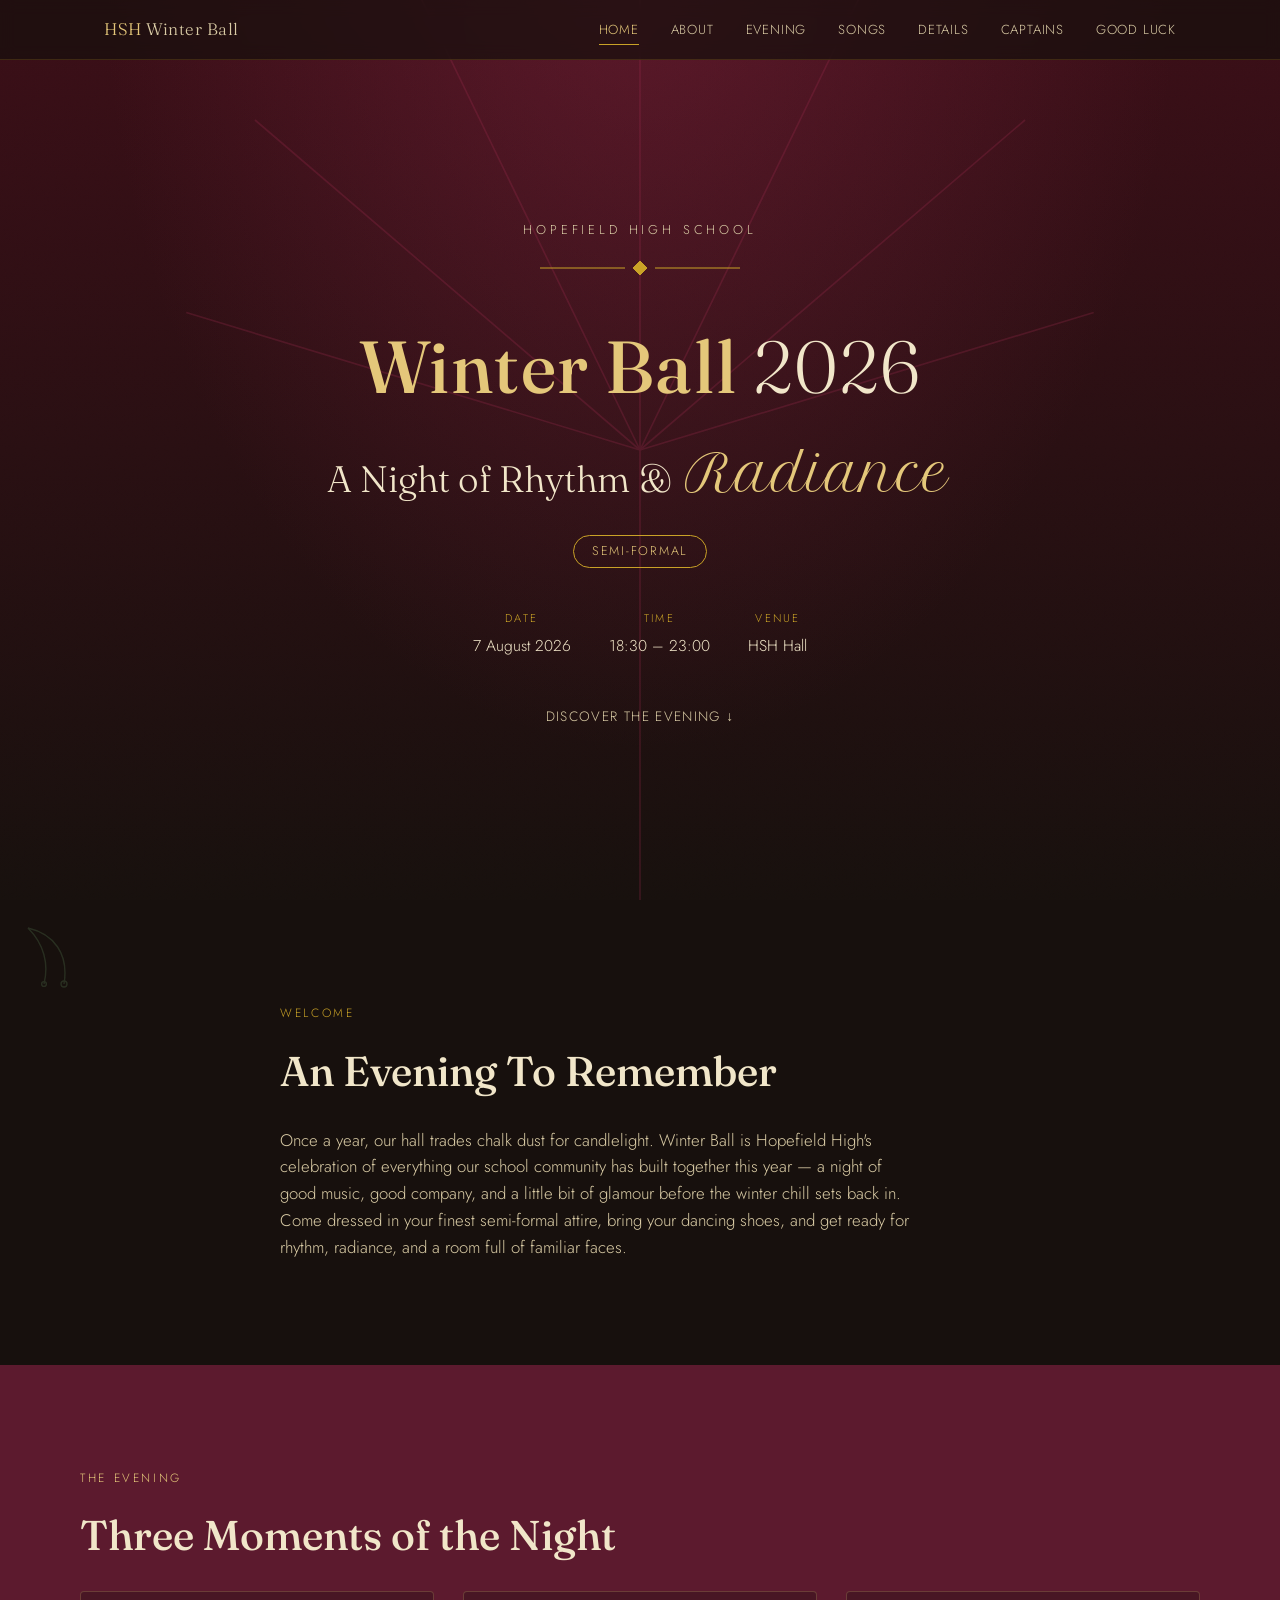
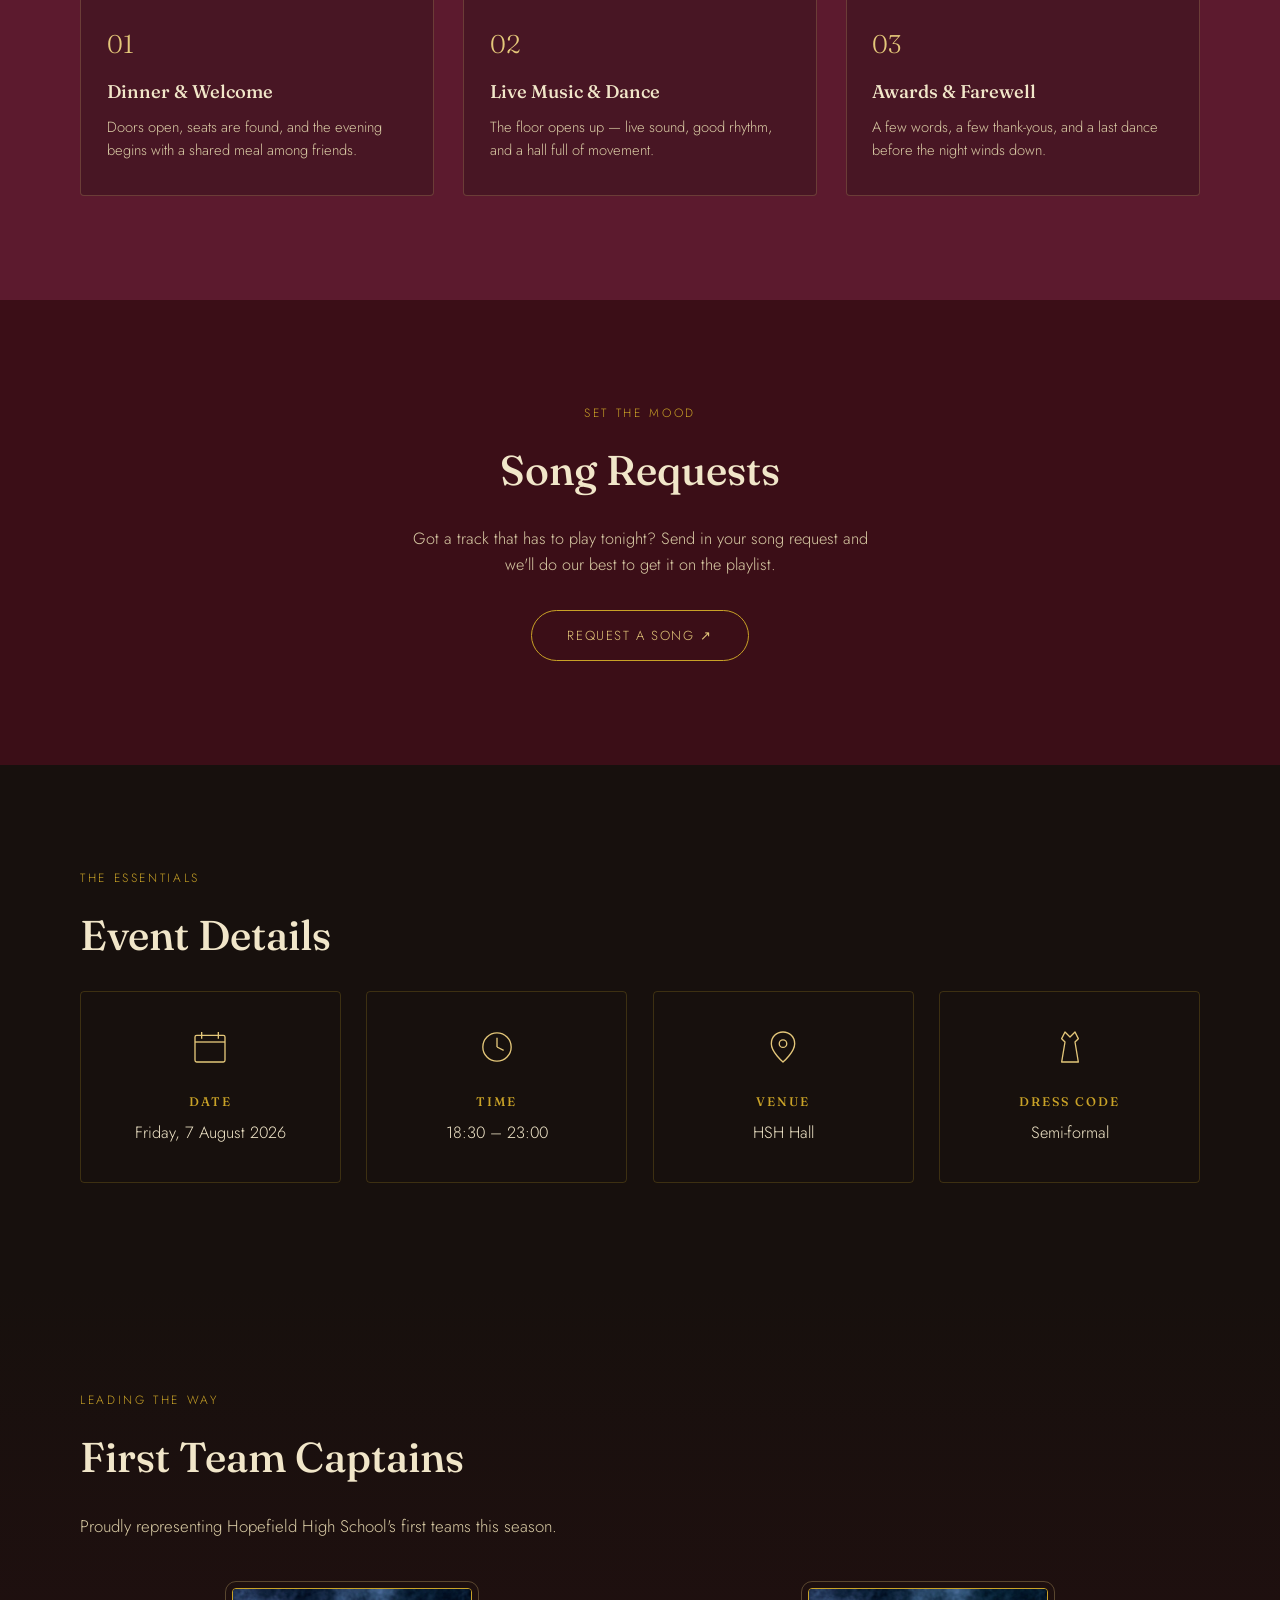
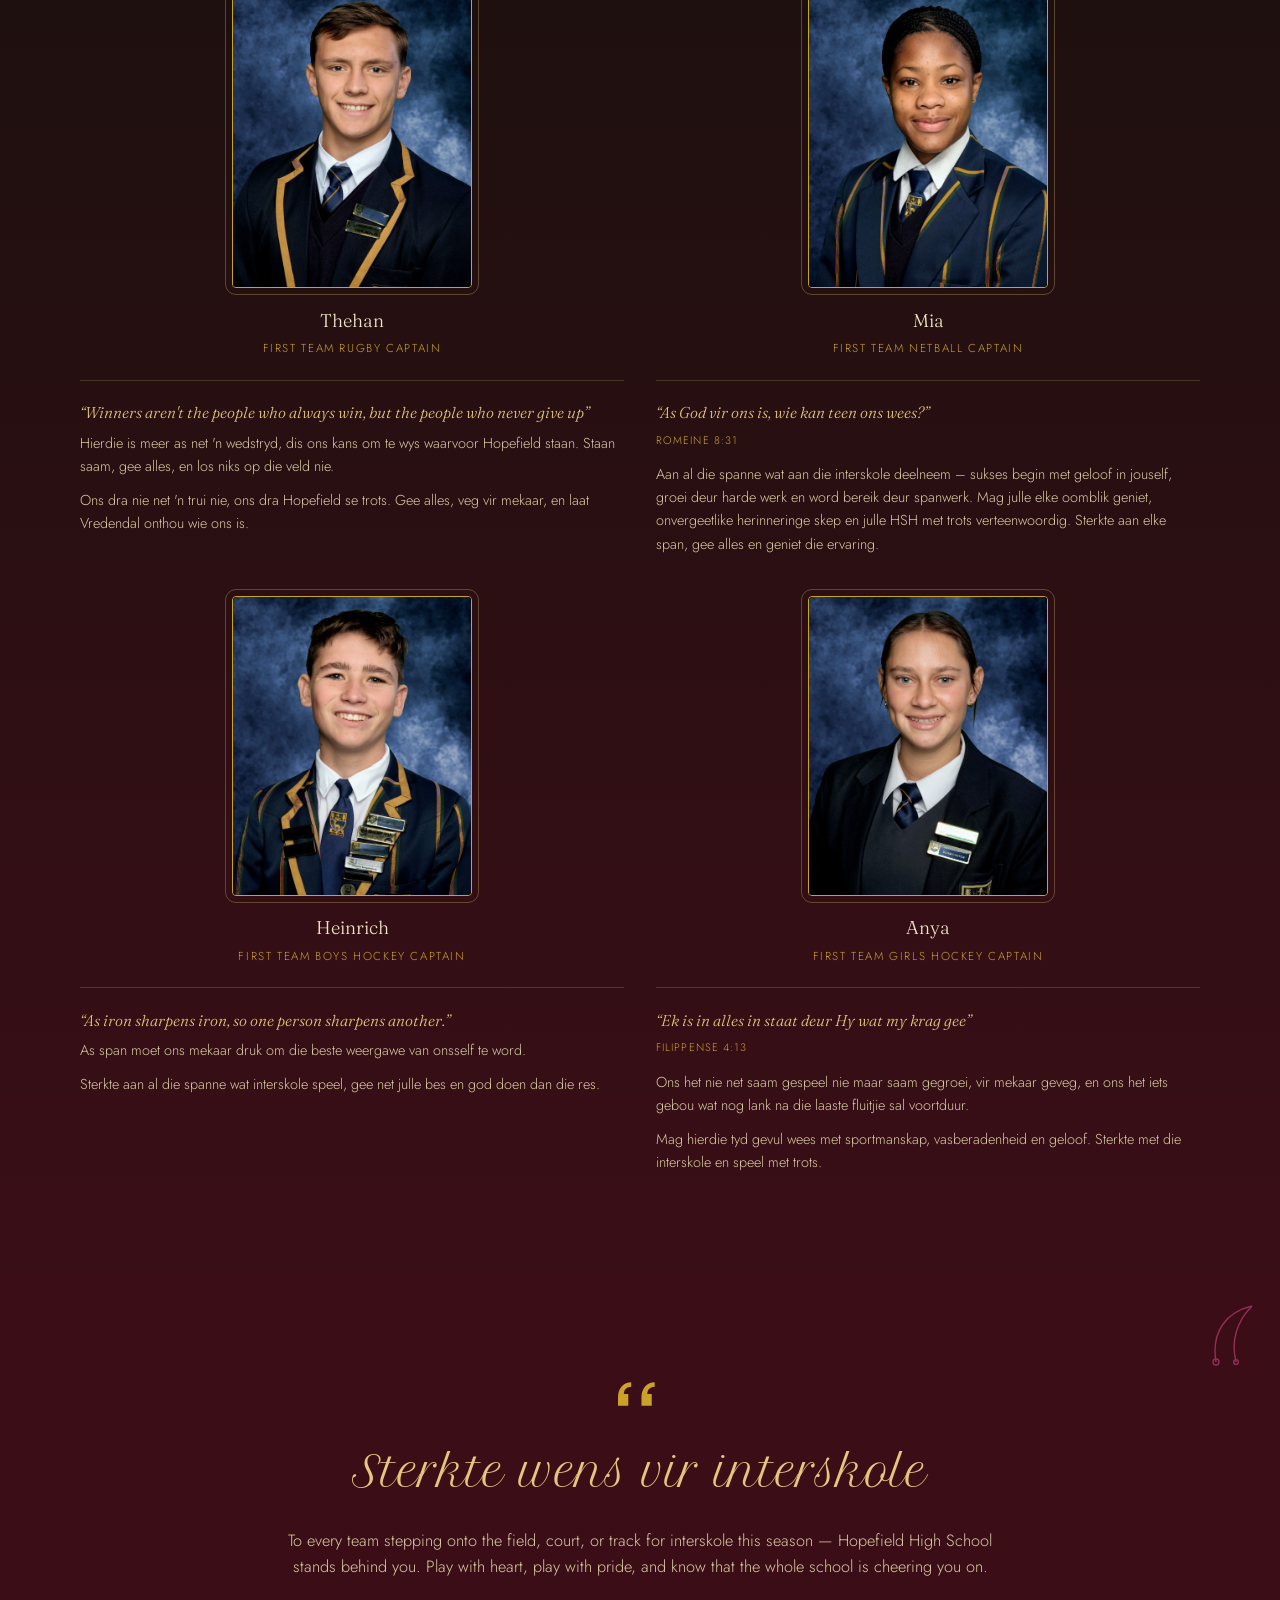
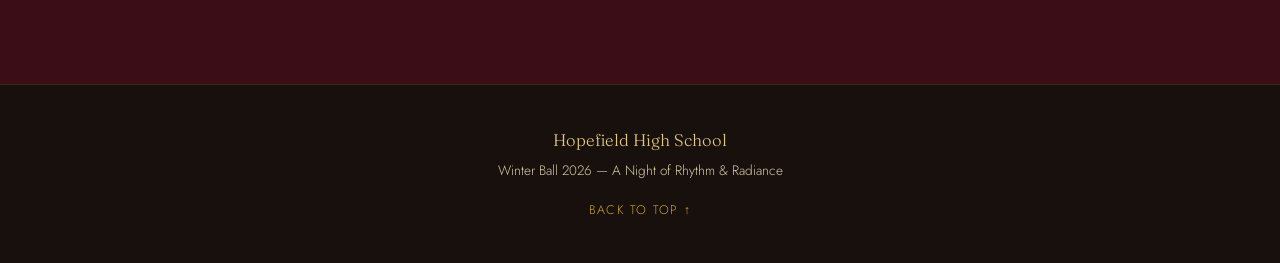
<file: index.html>
<!DOCTYPE html>
<html lang="en">
<head>
<meta charset="UTF-8">
<meta name="viewport" content="width=device-width, initial-scale=1.0">
<title>Winter Ball 2026 — A Night of Rhythm &amp; Radiance | Hopefield High School</title>
<meta name="description" content="Hopefield High School Winter Ball 2026 — A Night of Rhythm &amp; Radiance. 7 August 2026, HSH Hall.">
<link rel="preconnect" href="https://fonts.googleapis.com">
<link rel="preconnect" href="https://fonts.gstatic.com" crossorigin>
<link href="https://fonts.googleapis.com/css2?family=Fraunces:ital,opsz,wght@0,9..144,300;0,9..144,500;0,9..144,600;1,9..144,500&family=Petit+Formal+Script&family=Jost:wght@300;400;500;600&display=swap" rel="stylesheet">
<link rel="stylesheet" href="css/styles.css">
</head>
<body>

<a class="skip-link" href="#main">Skip to content</a>

<header class="site-nav" id="siteNav">
  <div class="nav-inner">
    <a href="#top" class="brand">HSH <span>Winter Ball</span></a>
    <button class="nav-toggle" id="navToggle" aria-expanded="false" aria-controls="navMenu" aria-label="Toggle navigation menu">
      <span></span><span></span><span></span>
    </button>
    <nav id="navMenu" class="nav-menu">
      <a href="#top" class="nav-link">Home</a>
      <a href="#about" class="nav-link">About</a>
      <a href="#programme" class="nav-link">Evening</a>
      <a href="#songs" class="nav-link">Songs</a>
      <a href="#details" class="nav-link">Details</a>
      <a href="#captains" class="nav-link">Captains</a>
      <a href="#goodluck" class="nav-link">Good Luck</a>
    </nav>
  </div>
</header>

<main id="main">

  <!-- HERO -->
  <section class="hero" id="top">
    <div class="hero-ornament" aria-hidden="true">
      <svg viewBox="0 0 800 800" class="feather-burst">
        <g stroke="currentColor" fill="none" stroke-width="1.2" opacity="0.55">
          <path d="M400 400 L400 40" />
          <path d="M400 400 L560 70" />
          <path d="M400 400 L680 160" />
          <path d="M400 400 L730 300" />
          <path d="M400 400 L240 70" />
          <path d="M400 400 L120 160" />
          <path d="M400 400 L70 300" />
          <path d="M400 400 L400 730" />
        </g>
      </svg>
    </div>

    <div class="hero-content">
      <p class="eyebrow">Hopefield High School</p>
      <div class="ornament-rule" aria-hidden="true">
        <svg viewBox="0 0 200 20"><line x1="0" y1="10" x2="85" y2="10" /><path d="M100 3 L107 10 L100 17 L93 10 Z" /><line x1="115" y1="10" x2="200" y2="10" /></svg>
      </div>
      <h1 class="hero-title">Winter Ball <span class="year">2026</span></h1>
      <p class="hero-sub">A Night of Rhythm &amp; <span class="script">Radiance</span></p>
      <p class="hero-tag">Semi&#8209;formal</p>

      <ul class="hero-meta">
        <li><span class="meta-label">Date</span>7 August 2026</li>
        <li><span class="meta-label">Time</span>18:30 – 23:00</li>
        <li><span class="meta-label">Venue</span>HSH Hall</li>
      </ul>

      <a href="#about" class="cta-link">Discover the evening ↓</a>
    </div>
  </section>

  <!-- ABOUT / INTRO -->
  <section class="section intro" id="about">
    <div class="corner-sprig top-left" aria-hidden="true">
      <svg viewBox="0 0 120 120"><g fill="none" stroke="currentColor" stroke-width="1.4"><path d="M4 4 C 30 10, 45 30, 40 60" /><circle cx="40" cy="60" r="3" /><path d="M4 4 C 20 20, 25 40, 20 60" /><circle cx="20" cy="60" r="2.4" /></g></svg>
    </div>
    <div class="section-inner narrow">
      <p class="kicker">Welcome</p>
      <h2 class="section-title">An Evening To Remember</h2>
      <!-- Placeholder copy for the "inleiding" (introduction) — replace with the school's official welcome text -->
      <p class="lede">
        Once a year, our hall trades chalk dust for candlelight. Winter Ball is Hopefield High's
        celebration of everything our school community has built together this year — a night of good
        music, good company, and a little bit of glamour before the winter chill sets back in.
        Come dressed in your finest semi-formal attire, bring your dancing shoes, and get ready for
        rhythm, radiance, and a room full of familiar faces.
      </p>
    </div>
  </section>

  <!-- PROGRAMME TEASER ("3sinne") -->
  <section class="section programme" id="programme">
    <div class="section-inner">
      <p class="kicker light">The Evening</p>
      <h2 class="section-title light">Three Moments of the Night</h2>
      <!-- Placeholder content standing in for the note's "3sinne" — swap in the confirmed programme once finalised -->
      <div class="programme-grid">
        <article class="programme-card">
          <span class="programme-index">01</span>
          <h3>Dinner &amp; Welcome</h3>
          <p>Doors open, seats are found, and the evening begins with a shared meal among friends.</p>
        </article>
        <article class="programme-card">
          <span class="programme-index">02</span>
          <h3>Live Music &amp; Dance</h3>
          <p>The floor opens up — live sound, good rhythm, and a hall full of movement.</p>
        </article>
        <article class="programme-card">
          <span class="programme-index">03</span>
          <h3>Awards &amp; Farewell</h3>
          <p>A few words, a few thank-yous, and a last dance before the night winds down.</p>
        </article>
      </div>
    </div>
  </section>

  <!-- SONG REQUESTS -->
  <section class="section song-requests" id="songs">
    <div class="section-inner narrow center">
      <p class="kicker">Set The Mood</p>
      <h2 class="section-title">Song Requests</h2>
      <p class="song-lede">Got a track that has to play tonight? Send in your song request and we'll do our best to get it on the playlist.</p>
      <a href="https://docs.google.com/forms/d/e/1FAIpQLScP4zyF2mtS-XS2QLF587Y3mhEnAkgJbq_kgKrI3jQ99-T0zQ/viewform?usp=dialog" class="song-btn" target="_blank" rel="noopener">Request a Song ↗</a>
    </div>
  </section>

  <!-- EVENT DETAILS -->
  <section class="section details" id="details">
    <div class="section-inner">
      <p class="kicker">The Essentials</p>
      <h2 class="section-title">Event Details</h2>
      <div class="details-grid">

        <div class="detail-card">
          <svg class="detail-icon" viewBox="0 0 48 48" aria-hidden="true"><rect x="6" y="10" width="36" height="32" rx="2" fill="none" stroke="currentColor" stroke-width="1.6"/><line x1="6" y1="18" x2="42" y2="18" stroke="currentColor" stroke-width="1.6"/><line x1="14" y1="6" x2="14" y2="14" stroke="currentColor" stroke-width="1.6"/><line x1="34" y1="6" x2="34" y2="14" stroke="currentColor" stroke-width="1.6"/></svg>
          <h3>Date</h3>
          <p>Friday, 7 August 2026</p>
        </div>

        <div class="detail-card">
          <svg class="detail-icon" viewBox="0 0 48 48" aria-hidden="true"><circle cx="24" cy="24" r="17" fill="none" stroke="currentColor" stroke-width="1.6"/><line x1="24" y1="24" x2="24" y2="13" stroke="currentColor" stroke-width="1.6"/><line x1="24" y1="24" x2="32" y2="28" stroke="currentColor" stroke-width="1.6"/></svg>
          <h3>Time</h3>
          <p>18:30 – 23:00</p>
        </div>

        <div class="detail-card">
          <svg class="detail-icon" viewBox="0 0 48 48" aria-hidden="true"><path d="M24 6c-8 0-14 6-14 14 0 10 14 22 14 22s14-12 14-22c0-8-6-14-14-14z" fill="none" stroke="currentColor" stroke-width="1.6"/><circle cx="24" cy="20" r="4.5" fill="none" stroke="currentColor" stroke-width="1.6"/></svg>
          <h3>Venue</h3>
          <p>HSH Hall</p>
        </div>

        <div class="detail-card">
          <svg class="detail-icon" viewBox="0 0 48 48" aria-hidden="true"><path d="M18 6 L24 12 L30 6 L34 14 L30 18 L34 42 L14 42 L18 18 L14 14 Z" fill="none" stroke="currentColor" stroke-width="1.6" stroke-linejoin="round"/></svg>
          <h3>Dress Code</h3>
          <p>Semi-formal</p>
        </div>

      </div>
    </div>
  </section>

  <!-- FIRST TEAM CAPTAINS -->
  <section class="section captains" id="captains">
    <div class="section-inner">
      <p class="kicker">Leading The Way</p>
      <h2 class="section-title">First Team Captains</h2>
      <p class="section-lede">Proudly representing Hopefield High School's first teams this season.</p>

      <div class="captains-grid">

        <figure class="captain-card">
          <div class="captain-frame">
            <img src="assets/captains/thehan.jpg" alt="Thehan, First Team Rugby Captain">
          </div>
          <figcaption>
            <span class="captain-name">Thehan</span>
            <span class="captain-role">First Team Rugby Captain</span>
          </figcaption>
          <blockquote class="captain-quote">
            <p class="quote-line">&ldquo;Winners aren't the people who always win, but the people who never give up&rdquo;</p>
            <p class="quote-body">Hierdie is meer as net 'n wedstryd, dis ons kans om te wys waarvoor Hopefield staan. Staan saam, gee alles, en los niks op die veld nie.</p>
            <p class="quote-body">Ons dra nie net 'n trui nie, ons dra Hopefield se trots. Gee alles, veg vir mekaar, en laat Vredendal onthou wie ons is.</p>
          </blockquote>
        </figure>

        <figure class="captain-card">
          <div class="captain-frame">
            <img src="assets/captains/mia.jpg" alt="Mia, First Netball Team Captain">
          </div>
          <figcaption>
            <span class="captain-name">Mia</span>
            <span class="captain-role">First Team Netball Captain</span>
          </figcaption>
          <blockquote class="captain-quote">
            <p class="quote-line">&ldquo;As God vir ons is, wie kan teen ons wees?&rdquo;</p>
            <cite class="quote-cite">Romeine 8:31</cite>
            <p class="quote-body">Aan al die spanne wat aan die interskole deelneem – sukses begin met geloof in jouself, groei deur harde werk en word bereik deur spanwerk. Mag julle elke oomblik geniet, onvergeetlike herinneringe skep en julle HSH met trots verteenwoordig. Sterkte aan elke span, gee alles en geniet die ervaring.</p>
          </blockquote>
        </figure>

        <figure class="captain-card">
          <div class="captain-frame">
            <img src="assets/captains/heinrich.jpg" alt="Heinrich, First Team Boys Hockey Captain">
          </div>
          <figcaption>
            <span class="captain-name">Heinrich</span>
            <span class="captain-role">First Team Boys Hockey Captain</span>
          </figcaption>
          <blockquote class="captain-quote">
            <p class="quote-line">&ldquo;As iron sharpens iron, so one person sharpens another.&rdquo;</p>
            <p class="quote-body">As span moet ons mekaar druk om die beste weergawe van onsself te word.</p>
            <p class="quote-body">Sterkte aan al die spanne wat interskole speel, gee net julle bes en god doen dan die res.</p>
          </blockquote>
        </figure>

        <figure class="captain-card">
          <div class="captain-frame">
            <img src="assets/captains/anya.jpg" alt="Anya, First Team Girls Hockey Captain">
          </div>
          <figcaption>
            <span class="captain-name">Anya</span>
            <span class="captain-role">First Team Girls Hockey Captain</span>
          </figcaption>
          <blockquote class="captain-quote">
            <p class="quote-line">&ldquo;Ek is in alles in staat deur Hy wat my krag gee&rdquo;</p>
            <cite class="quote-cite">Filippense 4:13</cite>
            <p class="quote-body">Ons het nie net saam gespeel nie maar saam gegroei, vir mekaar geveg, en ons het iets gebou wat nog lank na die laaste fluitjie sal voortduur.</p>
            <p class="quote-body">Mag hierdie tyd gevul wees met sportmanskap, vasberadenheid en geloof. Sterkte met die interskole en speel met trots.</p>
          </blockquote>
        </figure>

      </div>
    </div>
  </section>

  <!-- GOOD LUCK BANNER -->
  <section class="section goodluck" id="goodluck">
    <div class="corner-sprig top-right" aria-hidden="true">
      <svg viewBox="0 0 120 120"><g fill="none" stroke="currentColor" stroke-width="1.4"><path d="M116 4 C 90 10, 75 30, 80 60" /><circle cx="80" cy="60" r="3" /><path d="M116 4 C 100 20, 95 40, 100 60" /><circle cx="100" cy="60" r="2.4" /></g></svg>
    </div>
    <div class="section-inner narrow center">
      <svg class="quote-mark" viewBox="0 0 60 40" aria-hidden="true"><path d="M0 20 C0 8 8 0 18 0 L18 6 C12 6 8 10 8 16 L14 16 L14 32 L0 32 Z M32 20 C32 8 40 0 50 0 L50 6 C44 6 40 10 40 16 L46 16 L46 32 L32 32 Z" fill="currentColor"/></svg>
      <p class="goodluck-text">Sterkte wens vir interskole</p>
      <p class="goodluck-sub">
        To every team stepping onto the field, court, or track for interskole this season —
        Hopefield High School stands behind you. Play with heart, play with pride, and know that
        the whole school is cheering you on.
      </p>
    </div>
  </section>

</main>

<footer class="site-footer">
  <div class="footer-inner">
    <p class="footer-brand">Hopefield High School</p>
    <p class="footer-note">Winter Ball 2026 — A Night of Rhythm &amp; Radiance</p>
    <a href="#top" class="back-to-top">Back to top ↑</a>
  </div>
</footer>

<script src="js/main.js"></script>
</body>
</html>
</file>
<file: css/styles.css>
/* ==========================================================================
   Hopefield High School — Winter Ball 2026
   Palette drawn from the physical ticket (maroon / magenta / gold / cream)
   ========================================================================== */

:root {
  --ink: #17100D;
  --maroon-deep: #3B0E17;
  --maroon-mid: #4B1220;
  --wine: #5C1A2E;
  --magenta: #9C2B4E;
  --gold: #C9A227;
  --gold-soft: #E4C77A;
  --cream: #F1E6C9;
  --cream-dim: #D9CBA5;
  --forest: #33402C;
  --rose: #C4407A;

  --font-display: "Fraunces", "Iowan Old Style", serif;
  --font-script: "Petit Formal Script", cursive;
  --font-body: "Jost", "Segoe UI", sans-serif;

  --max-w: 1120px;
}

/* ---------- Reset ---------- */
*, *::before, *::after { box-sizing: border-box; }
html { scroll-behavior: smooth; }
body {
  margin: 0;
  background: var(--ink);
  color: var(--cream);
  font-family: var(--font-body);
  font-weight: 300;
  line-height: 1.6;
  -webkit-font-smoothing: antialiased;
}
img { max-width: 100%; display: block; }
a { color: inherit; text-decoration: none; }
h1, h2, h3 { font-family: var(--font-display); margin: 0; font-weight: 500; }
p { margin: 0; }
ul { margin: 0; padding: 0; list-style: none; }
button { font: inherit; background: none; border: none; cursor: pointer; color: inherit; }

.skip-link {
  position: absolute; left: -999px; top: 0;
  background: var(--gold); color: var(--ink); padding: 8px 14px; z-index: 999;
}
.skip-link:focus { left: 8px; top: 8px; }

/* faint film-grain so dark panels don't read as a flat gradient */
body::before {
  content: "";
  position: fixed; inset: 0; pointer-events: none; z-index: 1;
  opacity: 0.05; mix-blend-mode: overlay;
  background-image: url("data:image/svg+xml;utf8,<svg xmlns='http://www.w3.org/2000/svg' width='120' height='120'><filter id='n'><feTurbulence type='fractalNoise' baseFrequency='0.9' numOctaves='2' stitchTiles='stitch'/></filter><rect width='100%25' height='100%25' filter='url(%23n)'/></svg>");
}

/* ---------- Section shells ---------- */
.section { position: relative; padding: 6.5rem 1.5rem; overflow: hidden; }
.section-inner { max-width: var(--max-w); margin: 0 auto; position: relative; z-index: 2; }
.section-inner.narrow { max-width: 720px; }
.section-inner.center { text-align: center; }

.intro { background: var(--ink); }
.details { background: var(--ink); }
.captains { background: linear-gradient(180deg, var(--ink) 0%, var(--maroon-deep) 100%); }
.goodluck { background: var(--maroon-deep); }

.kicker {
  font-family: var(--font-body); letter-spacing: 0.22em; text-transform: uppercase;
  font-size: 0.75rem; color: var(--gold); margin: 0 0 0.9rem;
}
.kicker.light { color: var(--gold-soft); }
.section-title { font-size: clamp(1.9rem, 3.4vw, 2.6rem); color: var(--cream); margin-bottom: 1.4rem; }
.section-title.light { color: var(--cream); }
.section-lede, .lede {
  color: var(--cream-dim); font-size: 1.05rem; max-width: 640px;
}
.section-lede { margin-bottom: 3rem; }

/* reveal-on-scroll (JS toggles .is-visible) */
.reveal { opacity: 0; transform: translateY(24px); transition: opacity 0.7s ease, transform 0.7s ease; }
.reveal.is-visible { opacity: 1; transform: translateY(0); }

/* ---------- Nav ---------- */
.site-nav {
  position: fixed; top: 0; left: 0; right: 0; z-index: 100;
  background: rgba(23, 16, 13, 0.72);
  backdrop-filter: blur(8px);
  border-bottom: 1px solid rgba(201, 162, 39, 0.18);
  transition: background 0.3s ease;
}
.nav-inner {
  max-width: var(--max-w); margin: 0 auto; padding: 0.9rem 1.5rem;
  display: flex; align-items: center; justify-content: space-between;
}
.brand {
  font-family: var(--font-display); font-size: 1.05rem; letter-spacing: 0.03em; color: var(--gold-soft);
}
.brand span { color: var(--cream-dim); font-weight: 300; }

.nav-menu { display: flex; gap: 2rem; }
.nav-link {
  font-size: 0.82rem; letter-spacing: 0.06em; text-transform: uppercase;
  color: var(--cream-dim); position: relative; padding: 0.3rem 0;
  transition: color 0.25s ease;
}
.nav-link::after {
  content: ""; position: absolute; left: 0; bottom: 0; height: 1px; width: 0;
  background: var(--gold); transition: width 0.25s ease;
}
.nav-link:hover, .nav-link.active { color: var(--gold-soft); }
.nav-link:hover::after, .nav-link.active::after { width: 100%; }

.nav-toggle {
  display: none; flex-direction: column; gap: 5px; padding: 6px; z-index: 110;
}
.nav-toggle span { display: block; width: 22px; height: 1.4px; background: var(--gold-soft); transition: transform 0.25s ease, opacity 0.25s ease; }
.nav-toggle[aria-expanded="true"] span:nth-child(1) { transform: translateY(6.4px) rotate(45deg); }
.nav-toggle[aria-expanded="true"] span:nth-child(2) { opacity: 0; }
.nav-toggle[aria-expanded="true"] span:nth-child(3) { transform: translateY(-6.4px) rotate(-45deg); }

/* ---------- Hero ---------- */
.hero {
  position: relative; min-height: 100vh; display: flex; align-items: center; justify-content: center;
  text-align: center; padding: 7rem 1.5rem 4rem;
  background:
    radial-gradient(ellipse at 50% -10%, rgba(156, 43, 78, 0.35), transparent 60%),
    linear-gradient(180deg, var(--maroon-deep) 0%, var(--ink) 100%);
  overflow: hidden;
}
.hero-ornament {
  position: absolute; inset: 0; display: flex; align-items: center; justify-content: center;
  color: var(--magenta); opacity: 0.5; pointer-events: none;
}
.feather-burst { width: min(140vw, 1100px); height: min(140vw, 1100px); animation: spin 90s linear infinite; }
@keyframes spin { to { transform: rotate(360deg); } }

.hero-content { position: relative; z-index: 2; max-width: 720px; }
.eyebrow {
  font-size: 0.8rem; letter-spacing: 0.3em; text-transform: uppercase; color: var(--cream-dim); margin-bottom: 1.1rem;
}
.ornament-rule { color: var(--gold); width: 220px; margin: 0 auto 1.4rem; }
.ornament-rule svg { width: 100%; height: 20px; stroke: currentColor; fill: currentColor; }

.hero-title {
  font-size: clamp(2.6rem, 8vw, 4.6rem); color: var(--gold-soft); letter-spacing: 0.02em;
}
.hero-title .year { color: var(--cream); font-weight: 300; }
.hero-sub {
  font-family: var(--font-display); font-size: clamp(1.6rem, 4vw, 2.3rem); color: var(--cream); margin-top: 0.6rem;
}
.hero-sub .script { font-family: var(--font-script); color: var(--gold-soft); font-size: 1.35em; padding: 0 0.1em; }
.hero-tag {
  display: inline-block; margin-top: 1.3rem; padding: 0.35rem 1.1rem;
  border: 1px solid var(--gold); border-radius: 999px; font-size: 0.78rem;
  letter-spacing: 0.14em; text-transform: uppercase; color: var(--gold-soft);
}

.hero-meta {
  display: flex; flex-wrap: wrap; justify-content: center; gap: 2.4rem;
  margin-top: 2.6rem; font-size: 0.98rem; color: var(--cream);
}
.hero-meta li { display: flex; flex-direction: column; align-items: center; gap: 0.3rem; }
.meta-label {
  font-size: 0.7rem; letter-spacing: 0.2em; text-transform: uppercase; color: var(--gold);
}

.cta-link {
  display: inline-block; margin-top: 3rem; font-size: 0.85rem; letter-spacing: 0.1em;
  text-transform: uppercase; color: var(--cream-dim); border-bottom: 1px solid transparent;
  transition: color 0.25s ease, border-color 0.25s ease;
}
.cta-link:hover { color: var(--gold-soft); border-color: var(--gold-soft); }

/* ---------- Corner sprigs ---------- */
.corner-sprig { position: absolute; width: 120px; height: 120px; color: var(--forest); opacity: 0.65; z-index: 1; }
.corner-sprig.top-left { top: 1.5rem; left: 1.5rem; }
.corner-sprig.top-right { top: 1.5rem; right: 1.5rem; color: var(--rose); }

/* ---------- Programme ---------- */
.programme { background: var(--wine); }
.programme-grid {
  display: grid; grid-template-columns: repeat(3, 1fr); gap: 1.8rem; margin-top: 1rem;
}
.programme-card {
  background: rgba(23, 16, 13, 0.28); border: 1px solid rgba(228, 199, 122, 0.22);
  border-radius: 4px; padding: 2rem 1.6rem;
}
.programme-index { font-family: var(--font-display); font-size: 1.6rem; color: var(--gold-soft); }
.programme-card h3 { color: var(--cream); font-size: 1.15rem; margin: 0.7rem 0 0.6rem; }
.programme-card p { color: var(--cream-dim); font-size: 0.92rem; }

/* ---------- Song Requests ---------- */
.song-requests { background: var(--maroon-deep); }
.song-lede {
  color: var(--cream-dim); font-size: 1.02rem; max-width: 480px; margin: 0 auto 2rem;
}
.song-btn {
  display: inline-block; padding: 0.85rem 2.2rem; border: 1px solid var(--gold);
  border-radius: 999px; font-size: 0.82rem; letter-spacing: 0.12em; text-transform: uppercase;
  color: var(--gold-soft); transition: background 0.25s ease, color 0.25s ease, transform 0.25s ease;
}
.song-btn:hover { background: var(--gold); color: var(--ink); transform: translateY(-2px); }

/* ---------- Details ---------- */
.details-grid {
  display: grid; grid-template-columns: repeat(4, 1fr); gap: 1.6rem;
}
.detail-card {
  text-align: center; padding: 2.2rem 1.2rem; border: 1px solid rgba(201, 162, 39, 0.22);
  border-radius: 4px; transition: border-color 0.3s ease, transform 0.3s ease;
}
.detail-card:hover { border-color: var(--gold); transform: translateY(-4px); }
.detail-icon { width: 40px; height: 40px; color: var(--gold-soft); margin: 0 auto 1.1rem; }
.detail-card h3 { font-size: 0.78rem; letter-spacing: 0.16em; text-transform: uppercase; color: var(--gold); margin-bottom: 0.5rem; }
.detail-card p { color: var(--cream); font-size: 1.02rem; }

/* ---------- Captains ---------- */
.captains-grid {
  display: grid; grid-template-columns: repeat(2, 1fr); gap: 2.5rem 2rem;
}
.captain-card { margin: 0; text-align: center; }
.captain-frame {
  position: relative; width: 100%; max-width: 240px; margin: 0 auto; aspect-ratio: 4 / 5; border-radius: 4px;
  background: linear-gradient(160deg, var(--wine), var(--maroon-mid));
  border: 1px solid var(--gold);
  outline: 1px solid rgba(228, 199, 122, 0.3); outline-offset: 6px;
  display: flex; align-items: center; justify-content: center;
  overflow: hidden;
}
.captain-frame img { width: 100%; height: 100%; object-fit: cover; }
.captain-placeholder {
  font-family: var(--font-display); font-size: 3rem; color: var(--gold-soft); opacity: 0.55;
}
.captain-card figcaption { display: flex; flex-direction: column; gap: 0.25rem; margin-top: 1.1rem; }
.captain-name { font-family: var(--font-display); font-size: 1.15rem; color: var(--cream); }
.captain-role { font-size: 0.72rem; letter-spacing: 0.14em; text-transform: uppercase; color: var(--gold); }

.captain-quote {
  margin: 1.4rem 0 0; padding-top: 1.2rem; border-top: 1px solid rgba(228, 199, 122, 0.2);
  text-align: left;
}
.quote-line {
  font-family: var(--font-display); font-style: italic; font-size: 0.98rem;
  color: var(--gold-soft); margin-bottom: 0.4rem;
}
.quote-cite {
  display: block; font-style: normal; font-size: 0.68rem; letter-spacing: 0.1em;
  text-transform: uppercase; color: var(--gold); margin-bottom: 0.9rem;
}
.quote-body { color: var(--cream-dim); font-size: 0.9rem; line-height: 1.6; margin-bottom: 0.7rem; }
.quote-body:last-child { margin-bottom: 0; }

/* ---------- Good luck ---------- */
.quote-mark { width: 44px; height: 30px; color: var(--gold); margin: 0 auto 1.2rem; }
.goodluck-text {
  font-family: var(--font-script); font-size: clamp(1.8rem, 4vw, 2.6rem); color: var(--gold-soft); margin-bottom: 1.4rem;
}
.goodluck-sub { color: var(--cream-dim); font-size: 1.02rem; }

/* ---------- Footer ---------- */
.site-footer { background: var(--ink); border-top: 1px solid rgba(201, 162, 39, 0.18); padding: 2.6rem 1.5rem; }
.footer-inner { max-width: var(--max-w); margin: 0 auto; text-align: center; }
.footer-brand { font-family: var(--font-display); color: var(--gold-soft); font-size: 1.05rem; }
.footer-note { color: var(--cream-dim); font-size: 0.85rem; margin-top: 0.4rem; }
.back-to-top { display: inline-block; margin-top: 1.2rem; font-size: 0.78rem; letter-spacing: 0.1em; text-transform: uppercase; color: var(--gold); }
.back-to-top:hover { color: var(--gold-soft); }

/* ==========================================================================
   Responsive
   ========================================================================== */
@media (max-width: 880px) {
  .details-grid { grid-template-columns: repeat(2, 1fr); }
  .captains-grid { grid-template-columns: 1fr; gap: 2.5rem; }
  .programme-grid { grid-template-columns: 1fr; }
  .section { padding: 5rem 1.25rem; }
}

@media (max-width: 680px) {
  .nav-toggle { display: flex; }
  .nav-menu {
    position: fixed; top: 0; right: 0; height: 100vh; width: min(78vw, 320px);
    background: var(--maroon-deep); flex-direction: column; justify-content: center;
    gap: 2rem; padding: 2rem; transform: translateX(100%); transition: transform 0.35s ease;
    border-left: 1px solid rgba(201, 162, 39, 0.25);
  }
  .nav-menu.open { transform: translateX(0); }
  .hero-meta { gap: 1.6rem; }
  .corner-sprig { width: 70px; height: 70px; }
}

@media (max-width: 480px) {
  .details-grid { grid-template-columns: 1fr 1fr; gap: 1rem; }
}

@media (prefers-reduced-motion: reduce) {
  html { scroll-behavior: auto; }
  .feather-burst { animation: none; }
  .reveal { transition: none; opacity: 1; transform: none; }
}
</file>
